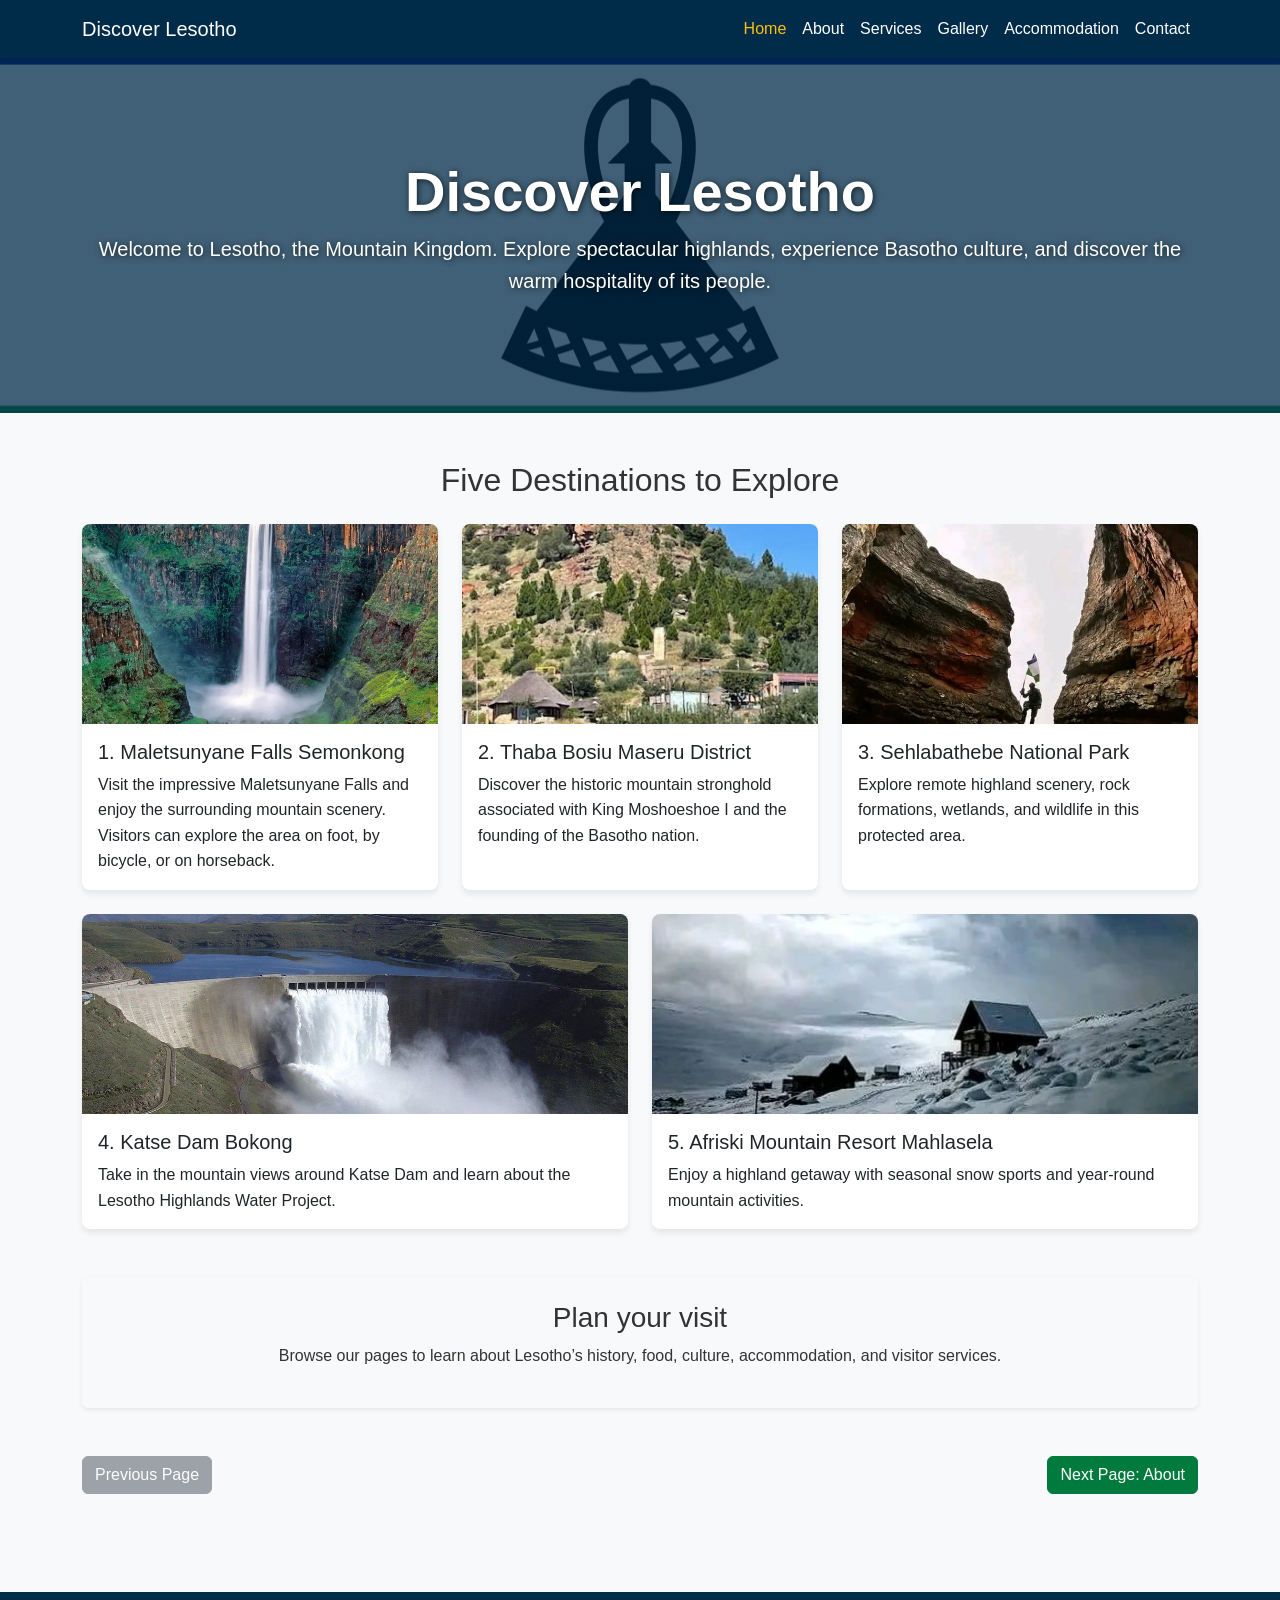
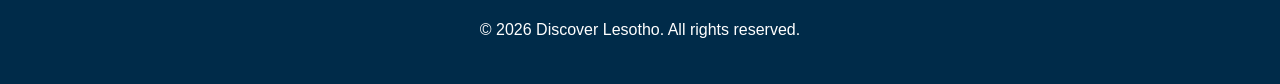
<file: index.html>
<!DOCTYPE html>
<html lang="en">
<head>
    <meta charset="UTF-8">
    <meta name="viewport" content="width=device-width, initial-scale=1.0">
    <title>Discover Lesotho - Home</title>
    <link href="https://cdn.jsdelivr.net/npm/bootstrap@5.3.0/dist/css/bootstrap.min.css" rel="stylesheet">
    <link rel="stylesheet" href="style.css">
</head>
<body>
    <header>
        <nav class="navbar navbar-expand-lg navbar-dark">
            <div class="container">
                <a class="navbar-brand" href="index.html">Discover Lesotho</a>
                <button class="navbar-toggler" type="button" data-bs-toggle="collapse" data-bs-target="#navbarNav">
                    <span class="navbar-toggler-icon"></span>
                </button>
                <div class="collapse navbar-collapse" id="navbarNav">
                    <ul class="navbar-nav ms-auto">
                        <li class="nav-item"><a class="nav-link active" href="index.html">Home</a></li>
                        <li class="nav-item"><a class="nav-link" href="about.html">About</a></li>
                        <li class="nav-item"><a class="nav-link" href="services.html">Services</a></li>
                        <li class="nav-item"><a class="nav-link" href="gallery.html">Gallery</a></li>
                        <li class="nav-item"><a class="nav-link" href="accommodation.html">Accommodation</a></li>
                        <li class="nav-item"><a class="nav-link" href="contact.html">Contact</a></li>
                    </ul>
                </div>
            </div>
        </nav>
    </header>

    <main>
        <section class="hero-section text-center">
            <div class="container">
                <h1 class="display-4 fw-bold">Discover Lesotho</h1>
                <p class="lead">Welcome to Lesotho, the Mountain Kingdom. Explore spectacular highlands, experience Basotho culture, and discover the warm hospitality of its people.</p>
            </div>
        </section>

        <div class="container my-5">
            <h2 class="text-center mb-4">Five Destinations to Explore</h2>
            <div class="row g-4">
                <div class="col-md-4">
                    <div class="card h-100">
                        <img src="maletsunyane.jpg" class="card-img-top" alt="Maletsunyane Falls">
                        <div class="card-body">
                            <h5 class="card-title">1. Maletsunyane Falls  Semonkong</h5>
                            <p class="card-text">Visit the impressive Maletsunyane Falls and enjoy the surrounding mountain scenery. Visitors can explore the area on foot, by bicycle, or on horseback.</p>
                        </div>
                    </div>
                </div>
                <div class="col-md-4">
                    <div class="card h-100">
                        <img src="thaba bosiu.jpg" class="card-img-top" alt="Thaba Bosiu">
                        <div class="card-body">
                            <h5 class="card-title">2. Thaba Bosiu Maseru District</h5>
                            <p class="card-text">Discover the historic mountain stronghold associated with King Moshoeshoe I and the founding of the Basotho nation.</p>
                        </div>
                    </div>
                </div>
                <div class="col-md-4">
                    <div class="card h-100">
                        <img src="sehlabathebe.jpeg" class="card-img-top" alt="Sehlabathebe National Park">
                        <div class="card-body">
                            <h5 class="card-title">3. Sehlabathebe National Park</h5>
                            <p class="card-text">Explore remote highland scenery, rock formations, wetlands, and wildlife in this protected area.</p>
                        </div>
                    </div>
                </div>
                <div class="col-md-6">
                    <div class="card h-100">
                        <img src="katse-dam.jpg" class="card-img-top" alt="Katse Dam">
                        <div class="card-body">
                            <h5 class="card-title">4. Katse Dam  Bokong</h5>
                            <p class="card-text">Take in the mountain views around Katse Dam and learn about the Lesotho Highlands Water Project.</p>
                        </div>
                    </div>
                </div>
                <div class="col-md-6">
                    <div class="card h-100">
                        <img src="afriski mountain resort.jpeg" class="card-img-top" alt="Afriski Mountain Resort">
                        <div class="card-body">
                            <h5 class="card-title">5. Afriski Mountain Resort Mahlasela</h5>
                            <p class="card-text">Enjoy a highland getaway with seasonal snow sports and year-round mountain activities.</p>
                        </div>
                    </div>
                </div>
            </div>

            <div class="mt-5 p-4 bg-light rounded text-center shadow-sm">
                <h3>Plan your visit</h3>
                <p>Browse our pages to learn about Lesotho’s history, food, culture, accommodation, and visitor services.</p>
            </div>

       
            <div class="d-flex justify-content-between mt-5">
                <button class="btn btn-secondary" disabled>Previous Page</button>
                <a href="about.html" class="btn btn-primary">Next Page: About</a>
            </div>
        </div>
    </main>

    <footer>
        <p>&copy; 2026 Discover Lesotho. All rights reserved.</p>
    </footer>

    <script src="https://cdn.jsdelivr.net/npm/bootstrap@5.3.0/dist/js/bootstrap.bundle.min.js"></script>
    <script src="script.js"></script>
</body>
</html>
</file>
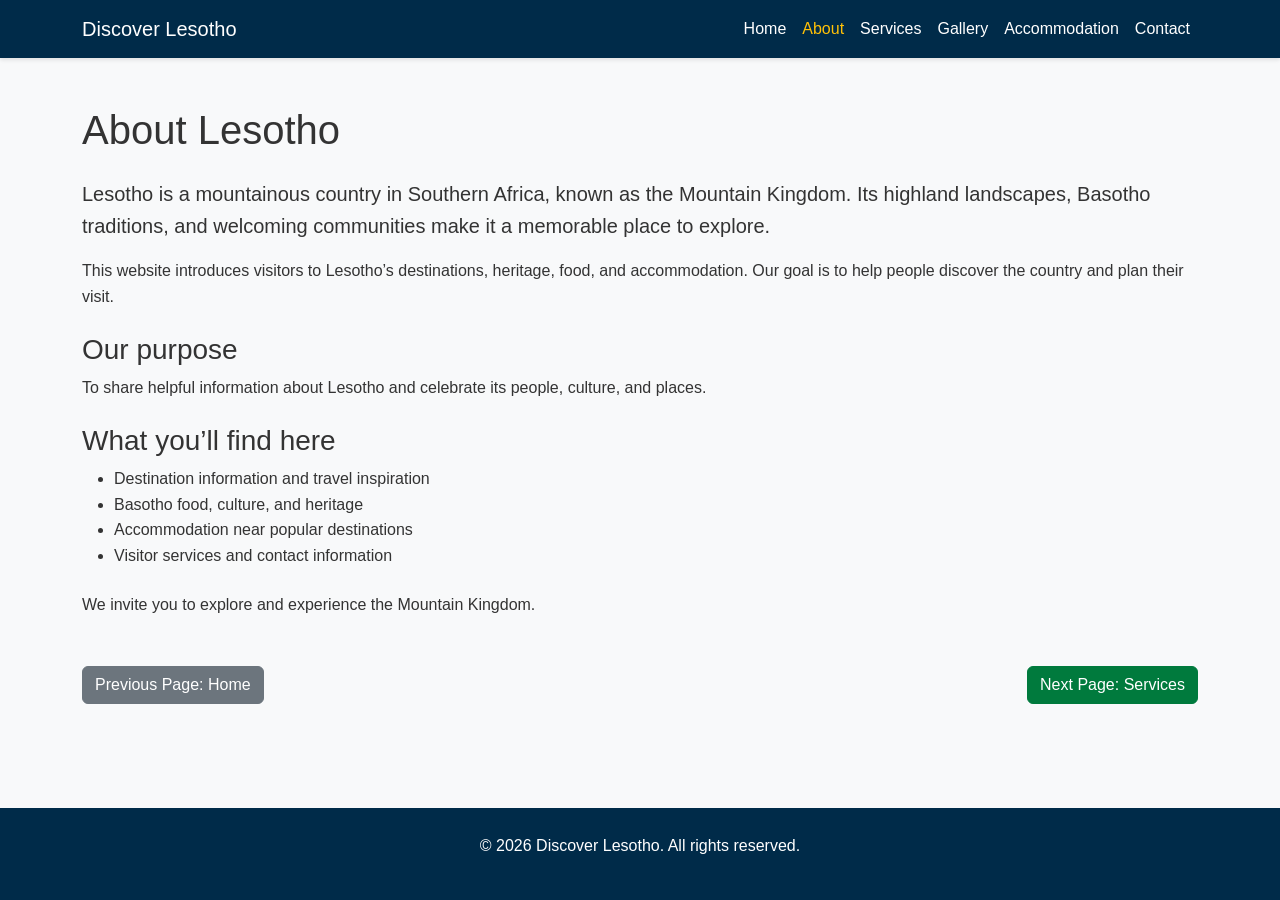
<file: about.html>
<!DOCTYPE html>
<html lang="en">
<head>
    <meta charset="UTF-8">
    <meta name="viewport" content="width=device-width, initial-scale=1.0">
    <title>Discover Lesotho - About</title>
    <link href="https://cdn.jsdelivr.net/npm/bootstrap@5.3.0/dist/css/bootstrap.min.css" rel="stylesheet">
    <link rel="stylesheet" href="style.css">
</head>
<body>
    <header>
        <nav class="navbar navbar-expand-lg navbar-dark">
            <div class="container">
                <a class="navbar-brand" href="index.html">Discover Lesotho</a>
                <button class="navbar-toggler" type="button" data-bs-toggle="collapse" data-bs-target="#navbarNav">
                    <span class="navbar-toggler-icon"></span>
                </button>
                <div class="collapse navbar-collapse" id="navbarNav">
                    <ul class="navbar-nav ms-auto">
                        <li class="nav-item"><a class="nav-link" href="index.html">Home</a></li>
                        <li class="nav-item"><a class="nav-link active" href="about.html">About</a></li>
                        <li class="nav-item"><a class="nav-link" href="services.html">Services</a></li>
                        <li class="nav-item"><a class="nav-link" href="gallery.html">Gallery</a></li>
                        <li class="nav-item"><a class="nav-link" href="accommodation.html">Accommodation</a></li>
                        <li class="nav-item"><a class="nav-link" href="contact.html">Contact</a></li>
                    </ul>
                </div>
            </div>
        </nav>
    </header>

    <main class="container my-5">
        <h1 class="mb-4">About Lesotho</h1>
        <p class="lead">Lesotho is a mountainous country in Southern Africa, known as the Mountain Kingdom. Its highland landscapes, Basotho traditions, and welcoming communities make it a memorable place to explore.</p>
        
        <p>This website introduces visitors to Lesotho’s destinations, heritage, food, and accommodation. Our goal is to help people discover the country and plan their visit.</p>

        <h3 class="mt-4">Our purpose</h3>
        <p>To share helpful information about Lesotho and celebrate its people, culture, and places.</p>

        <h3 class="mt-4">What you’ll find here</h3>
        <ul>
            <li>Destination information and travel inspiration</li>
            <li>Basotho food, culture, and heritage</li>
            <li>Accommodation near popular destinations</li>
            <li>Visitor services and contact information</li>
        </ul>

        <p class="mt-4">We invite you to explore and experience the Mountain Kingdom.</p>

        <div class="d-flex justify-content-between mt-5">
            <a href="index.html" class="btn btn-secondary">Previous Page: Home</a>
            <a href="services.html" class="btn btn-primary">Next Page: Services</a>
        </div>
    </main>

    <footer>
        <p>&copy; 2026 Discover Lesotho. All rights reserved.</p>
    </footer>

    <script src="https://cdn.jsdelivr.net/npm/bootstrap@5.3.0/dist/js/bootstrap.bundle.min.js"></script>
    <script src="script.js"></script>
</body>
</html>
</file>
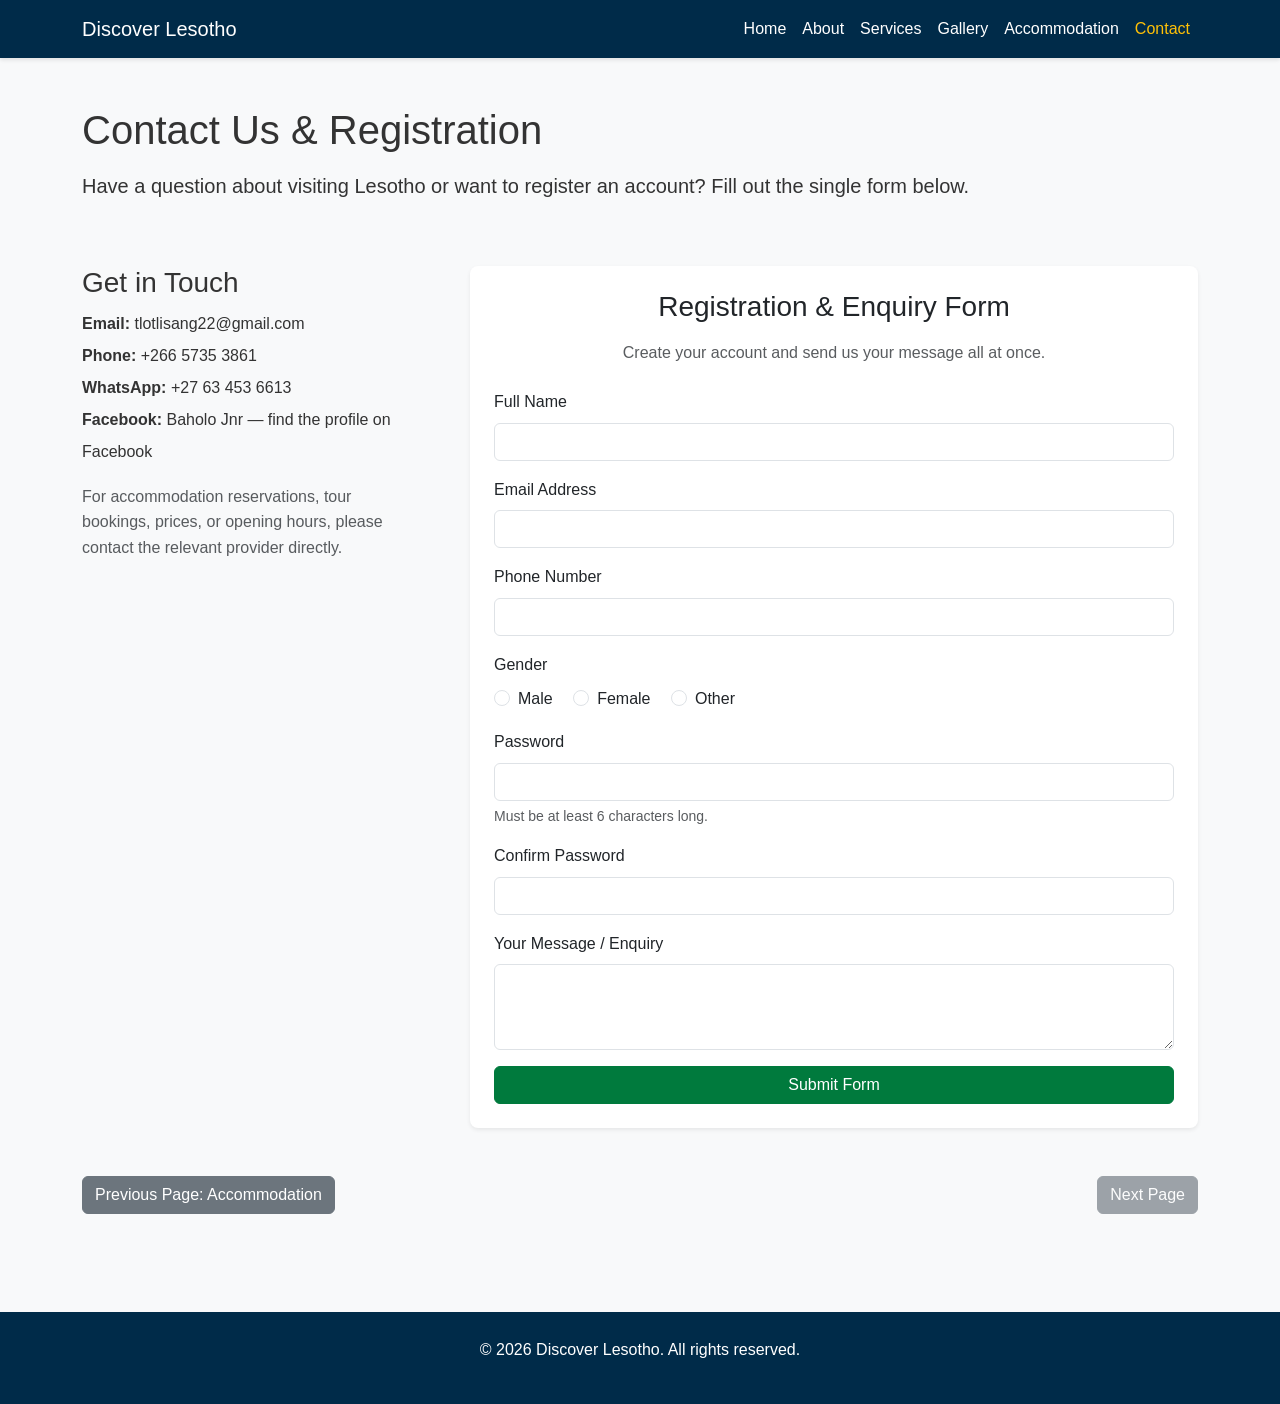
<file: contact.html>
<!DOCTYPE html>
<html lang="en">
<head>
    <meta charset="UTF-8">
    <meta name="viewport" content="width=device-width, initial-scale=1.0">
    <title>Discover Lesotho  Contact & Registration</title>
    
    <link href="https://cdn.jsdelivr.net/npm/bootstrap@5.3.0/dist/css/bootstrap.min.css" rel="stylesheet">
    
    <link rel="stylesheet" href="style.css">
</head>
<body>
    <header>
        <nav class="navbar navbar-expand-lg navbar-dark">
            <div class="container">
                <a class="navbar-brand" href="index.html">Discover Lesotho</a>
                <button class="navbar-toggler" type="button" data-bs-toggle="collapse" data-bs-target="#navbarNav">
                    <span class="navbar-toggler-icon"></span>
                </button>
                <div class="collapse navbar-collapse" id="navbarNav">
                    <ul class="navbar-nav ms-auto">
                        <li class="nav-item"><a class="nav-link" href="index.html">Home</a></li>
                        <li class="nav-item"><a class="nav-link" href="about.html">About</a></li>
                        <li class="nav-item"><a class="nav-link" href="services.html">Services</a></li>
                        <li class="nav-item"><a class="nav-link" href="gallery.html">Gallery</a></li>
                        <li class="nav-item"><a class="nav-link" href="accommodation.html">Accommodation</a></li>
                        <li class="nav-item"><a class="nav-link active" href="contact.html">Contact</a></li>
                    </ul>
                </div>
            </div>
        </nav>
    </header>

    <main class="container my-5">
        <h1 class="mb-3">Contact Us & Registration</h1>
        <p class="lead">Have a question about visiting Lesotho or want to register an account? Fill out the single form below.</p>

        <div class="row g-5 my-3">
    
            <div class="col-md-4">
                <h3>Get in Touch</h3>
                <ul class="list-unstyled lh-lg">
                    <li><strong>Email:</strong> tlotlisang22@gmail.com</li>
                    <li><strong>Phone:</strong> +266 5735 3861</li>
                    <li><strong>WhatsApp:</strong> +27 63 453 6613</li>
                    <li><strong>Facebook:</strong> Baholo Jnr — find the profile on Facebook</li>
                </ul>
                <p class="text-muted mt-3">For accommodation reservations, tour bookings, prices, or opening hours, please contact the relevant provider directly.</p>
            </div>

    
            <div class="col-md-8">
                <div class="card p-4 shadow-sm">
                    <h3 class="mb-3 text-center">Registration & Enquiry Form</h3>
                    <p class="text-muted text-center mb-4">Create your account and send us your message all at once.</p>
                    
                    <form id="combinedForm">
                        <div class="mb-3">
                            <label for="fullName" class="form-label">Full Name</label>
                            <input type="text" class="form-control" id="fullName" required>
                        </div>
                        <div class="mb-3">
                            <label for="email" class="form-label">Email Address</label>
                            <input type="email" class="form-control" id="email" required>
                        </div>
                        <div class="mb-3">
                            <label for="phone" class="form-label">Phone Number</label>
                            <input type="tel" class="form-control" id="phone" required>
                        </div>
                        <div class="mb-3">
                            <label class="form-label d-block">Gender</label>
                            <div class="form-check form-check-inline">
                                <input class="form-check-input" type="radio" name="gender" id="genderMale" value="Male" required>
                                <label class="form-check-label" for="genderMale">Male</label>
                            </div>
                            <div class="form-check form-check-inline">
                                <input class="form-check-input" type="radio" name="gender" id="genderFemale" value="Female">
                                <label class="form-check-label" for="genderFemale">Female</label>
                            </div>
                            <div class="form-check form-check-inline">
                                <input class="form-check-input" type="radio" name="gender" id="genderOther" value="Other">
                                <label class="form-check-label" for="genderOther">Other</label>
                            </div>
                        </div>
                        <div class="mb-3">
                            <label for="password" class="form-label">Password</label>
                            <input type="password" class="form-control" id="password" minlength="6" required>
                            <div class="form-text">Must be at least 6 characters long.</div>
                        </div>
                        <div class="mb-3">
                            <label for="confirmPassword" class="form-label">Confirm Password</label>
                            <input type="password" class="form-control" id="confirmPassword" minlength="6" required>
                        </div>
                        <div class="mb-3">
                            <label for="message" class="form-label">Your Message / Enquiry</label>
                            <textarea class="form-control" id="message" rows="3" required></textarea>
                        </div>
                        <button type="submit" class="btn btn-primary w-100">Submit Form</button>
                    </form>
                </div>
            </div>
        </div>

    
        <div class="d-flex justify-content-between mt-5">
            <a href="accommodation.html" class="btn btn-secondary">Previous Page: Accommodation</a>
            <button class="btn btn-secondary" disabled>Next Page</button>
        </div>
    </main>

    
    <footer>
        <p>&copy; 2026 Discover Lesotho. All rights reserved.</p>
    </footer>

    <!-- Bootstrap 5 JS Bundle -->
    <script src="https://cdn.jsdelivr.net/npm/bootstrap@5.3.0/dist/js/bootstrap.bundle.min.js"></script>
    <script src="script.js"></script>
</body>
</html>
</file>
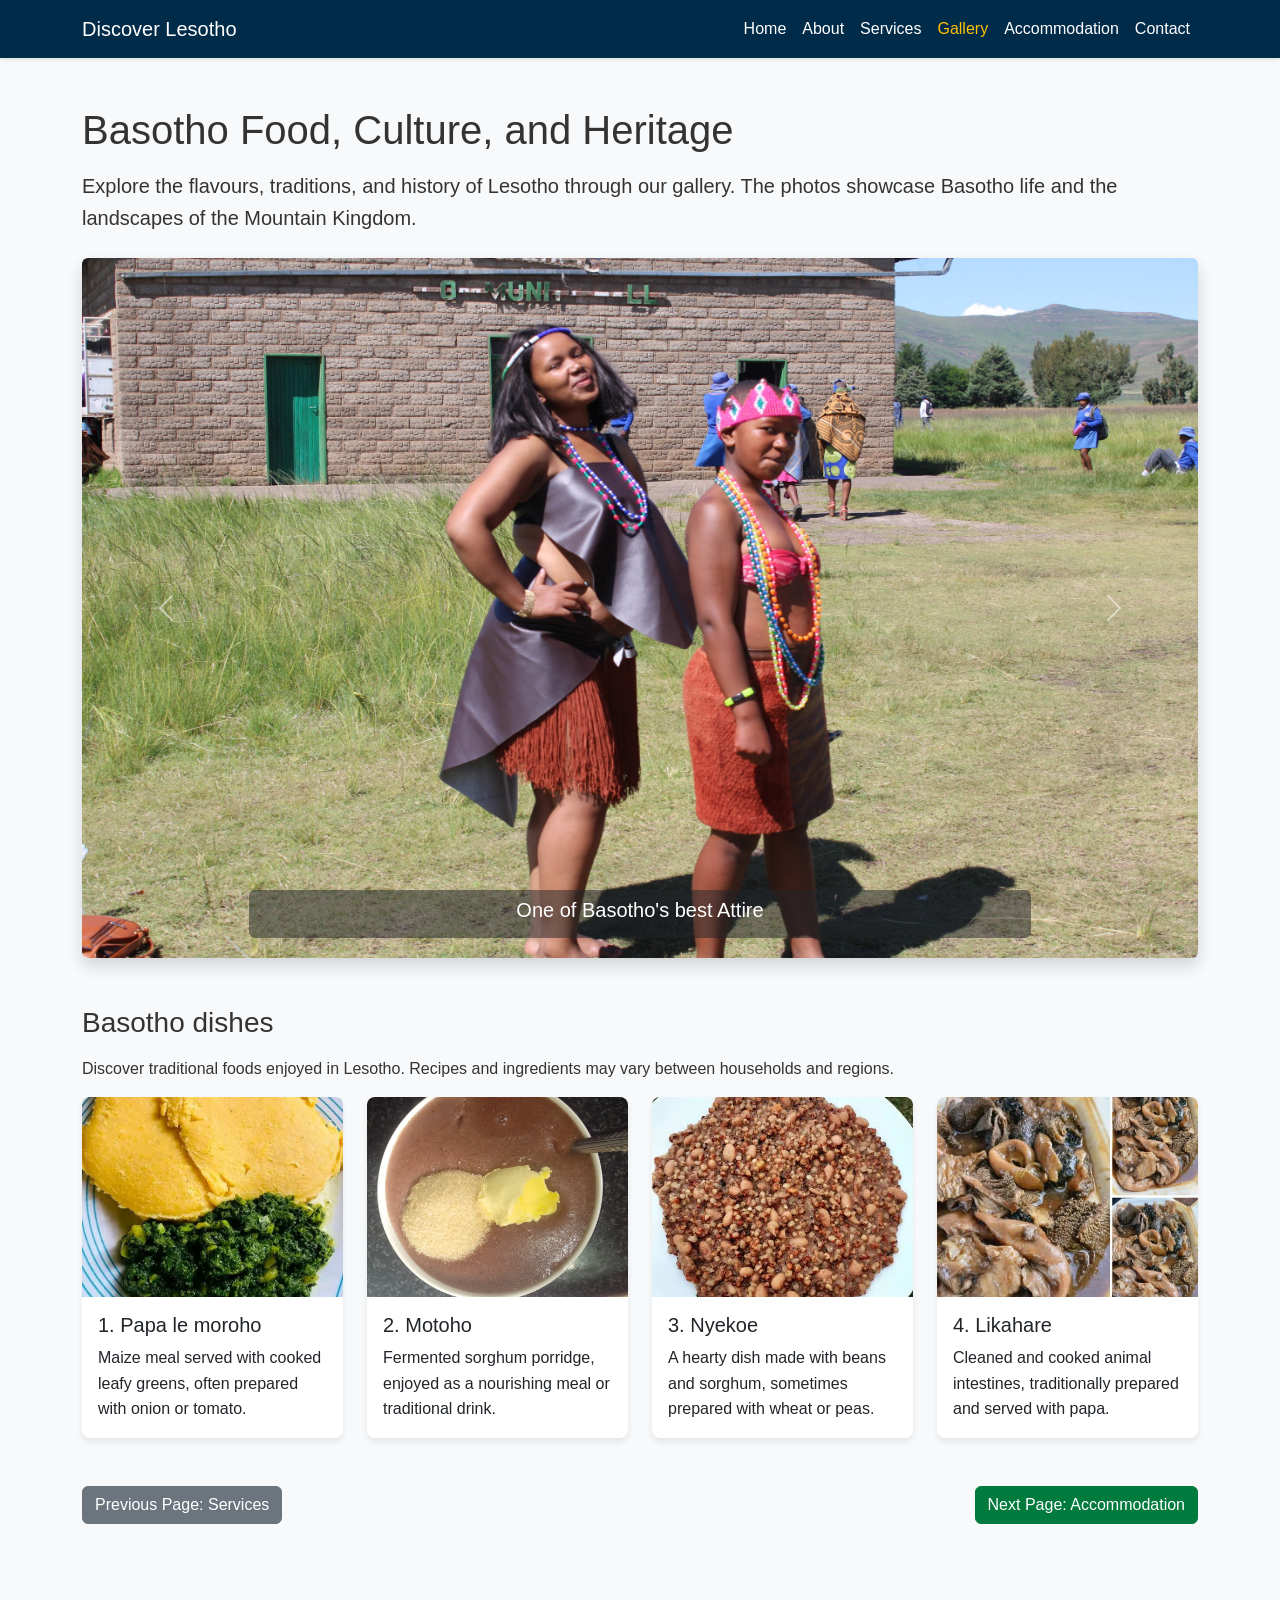
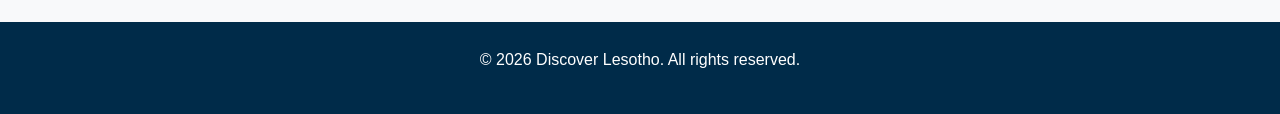
<file: gallery.html>
<!DOCTYPE html>
<html lang="en">
<head>
    <meta charset="UTF-8">
    <meta name="viewport" content="width=device-width, initial-scale=1.0">
    <title>Discover Lesotho - Gallery</title>
    
    <link href="https://cdn.jsdelivr.net/npm/bootstrap@5.3.0/dist/css/bootstrap.min.css" rel="stylesheet">

    <link rel="stylesheet" href="style.css">
</head>
<body>
    <header>
        <nav class="navbar navbar-expand-lg navbar-dark">
            <div class="container">
                <a class="navbar-brand" href="index.html">Discover Lesotho</a>
                <button class="navbar-toggler" type="button" data-bs-toggle="collapse" data-bs-target="#navbarNav">
                    <span class="navbar-toggler-icon"></span>
                </button>
                <div class="collapse navbar-collapse" id="navbarNav">
                    <ul class="navbar-nav ms-auto">
                        <li class="nav-item"><a class="nav-link" href="index.html">Home</a></li>
                        <li class="nav-item"><a class="nav-link" href="about.html">About</a></li>
                        <li class="nav-item"><a class="nav-link" href="services.html">Services</a></li>
                        <li class="nav-item"><a class="nav-link active" href="gallery.html">Gallery</a></li>
                        <li class="nav-item"><a class="nav-link" href="accommodation.html">Accommodation</a></li>
                        <li class="nav-item"><a class="nav-link" href="contact.html">Contact</a></li>
                    </ul>
                </div>
            </div>
        </nav>
    </header>

    <main class="container my-5">
        <h1 class="mb-3">Basotho Food, Culture, and Heritage</h1>
        <p class="lead">Explore the flavours, traditions, and history of Lesotho through our gallery. The photos showcase Basotho life and the landscapes of the Mountain Kingdom.</p>

        
        <div id="galleryCarousel" class="carousel slide my-4 shadow rounded overflow-hidden" data-bs-ride="carousel">
            <div class="carousel-inner">
                <div class="carousel-item active">
                    <img width="600" height="700" src="Picture-3-scaled.jpg" class="d-block w-100" alt="Heritage site">
                    <div class="carousel-caption d-none d-md-block bg-dark bg-opacity-50 rounded p-2">
                        <h5>One of Basotho's best Attire</h5>
                    </div>
                </div>
                <div class="carousel-item">
                    <img width="600" height="700" src="basotho blankets" class="d-block w-100" alt="Basotho blankets">
                    <div class="carousel-caption d-none d-md-block bg-dark bg-opacity-50 rounded p-2">
                        <h5>Basotho blankets worn for warmth and cultural expression</h5>
                    </div>
                </div>
                <div class="carousel-item">
                    <img width="600" height="700" src="Lisebelisoa-Tsa-Lapeng-Tsa-Basotho-Sesotho-Chart.jpg" class="d-block w-100" alt="Community celebration">
                    <div class="carousel-caption d-none d-md-block bg-dark bg-opacity-50 rounded p-2">
                        <h5>Basotho traditional products</h5>
                    </div>
                </div>
            </div>
            <button class="carousel-control-prev" type="button" data-bs-target="#galleryCarousel" data-bs-slide="prev">
                <span class="carousel-control-prev-icon"></span>
            </button>
            <button class="carousel-control-next" type="button" data-bs-target="#galleryCarousel" data-bs-slide="next">
                <span class="carousel-control-next-icon"></span>
            </button>
        </div>

        
        <h3 class="mt-5 mb-3">Basotho dishes</h3>
        <p>Discover traditional foods enjoyed in Lesotho. Recipes and ingredients may vary between households and regions.</p>
        
        <div class="row g-4 mb-5">
            <div class="col-md-6 col-lg-3">
                <div class="card h-100">
                    <img src="papa le moroho.jpg" class="card-img-top" alt="Papa le moroho">
                    <div class="card-body">
                        <h5 class="card-title">1. Papa le moroho</h5>
                        <p class="card-text">Maize meal served with cooked leafy greens, often prepared with onion or tomato.</p>
                    </div>
                </div>
            </div>
            <div class="col-md-6 col-lg-3">
                <div class="card h-100">
                    <img src="motoho.jpg" class="card-img-top" alt="Motoho">
                    <div class="card-body">
                        <h5 class="card-title">2. Motoho</h5>
                        <p class="card-text">Fermented sorghum porridge, enjoyed as a nourishing meal or traditional drink.</p>
                    </div>
                </div>
            </div>
            <div class="col-md-6 col-lg-3">
                <div class="card h-100">
                    <img src="nyekoe.jpg" class="card-img-top" alt="Nyekoe">
                    <div class="card-body">
                        <h5 class="card-title">3. Nyekoe</h5>
                        <p class="card-text">A hearty dish made with beans and sorghum, sometimes prepared with wheat or peas.</p>
                    </div>
                </div>
            </div>
            <div class="col-md-6 col-lg-3">
                <div class="card h-100">
                    <img src="likahare.jpg" class="card-img-top" alt="Likahare">
                    <div class="card-body">
                        <h5 class="card-title">4. Likahare</h5>
                        <p class="card-text">Cleaned and cooked animal intestines, traditionally prepared and served with papa.</p>
                    </div>
                </div>
            </div>
        </div>

        
           <div class="d-flex justify-content-between mt-5">
            <a href="services.html" class="btn btn-secondary">Previous Page: Services</a>
            <a href="accommodation.html" class="btn btn-primary">Next Page: Accommodation</a>
        </div>
    </main>

    
    <footer>
        <p>&copy; 2026 Discover Lesotho. All rights reserved.</p>
    </footer>

    
    <script src="https://cdn.jsdelivr.net/npm/bootstrap@5.3.0/dist/js/bootstrap.bundle.min.js"></script>
    <script src="script.js"></script>
</body>
</html>
</file>
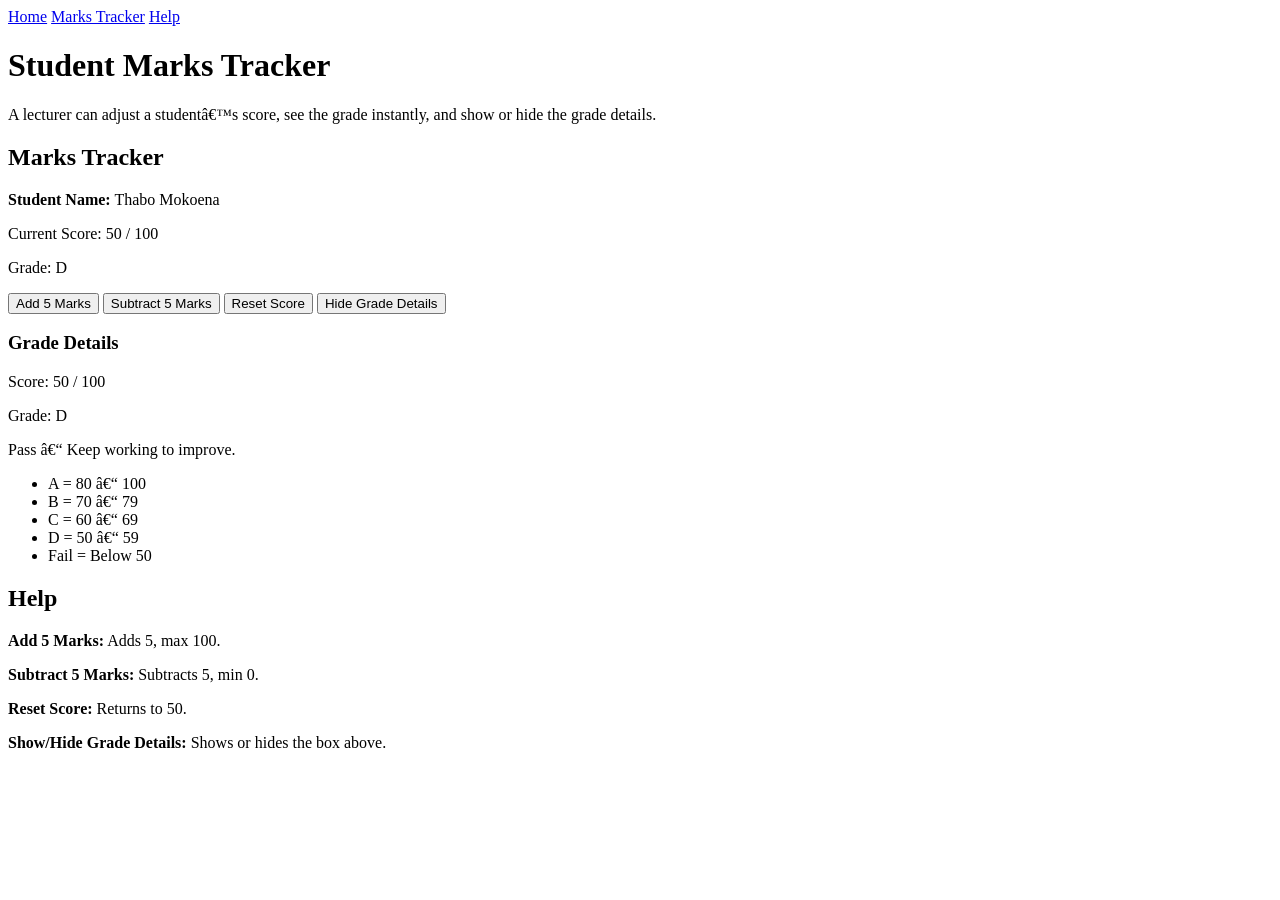
<file: indexx.html>
<!DOCTYPE html>
<html lang=”en”>
<head>
  <meta charset=”UTF-8”>
  <meta name=”viewport” content=”width=device-width, initial-scale=1.0”>
  <title>Student Marks Tracker</title>
  <link rel=”stylesheet” href=”styles.css”>
</head>
<body>
  <nav>
    <a href=”#home”>Home</a>
    <a href=”#tracker”>Marks Tracker</a>
    <a href=”#help”>Help</a>
  </nav>

  <header id=”home”>
    <h1>Student Marks Tracker</h1>
    <p>A lecturer can adjust a student’s score, see the grade instantly, and show or hide the grade details.</p>
  </header>

  <main>
    <section id=”tracker”>
      <h2>Marks Tracker</h2>
      <p><strong>Student Name:</strong> <span id=”studentName”>Thabo Mokoena</span></p>
      <div class=”score-box”>
        <p>Current Score: <span id=”score”>50</span> / 100</p>
        <p>Grade: <span id=”grade”>D</span></p>
      </div>
      <div class=”buttons”>
        <button id=”addBtn”>Add 5 Marks</button>
        <button id=”subtractBtn”>Subtract 5 Marks</button>
        <button id=”resetBtn”>Reset Score</button>
        <button id=”toggleBtn”>Hide Grade Details</button>
      </div>
      <div id=”gradeDetails”>
        <h3>Grade Details</h3>
        <p>Score: <span id=”detailScore”>50</span> / 100</p>
        <p>Grade: <span id=”detailGrade”>D</span></p>
        <p id=”gradeMessage”>Pass – Keep working to improve.</p>
        <ul>
          <li>A = 80 – 100</li>
          <li>B = 70 – 79</li>
          <li>C = 60 – 69</li>
          <li>D = 50 – 59</li>
          <li>Fail = Below 50</li>
        </ul>
      </div>
    </section>

    <section id=”help”>
      <h2>Help</h2>
      <p><strong>Add 5 Marks:</strong> Adds 5, max 100.</p>
      <p><strong>Subtract 5 Marks:</strong> Subtracts 5, min 0.</p>
      <p><strong>Reset Score:</strong> Returns to 50.</p>
      <p><strong>Show/Hide Grade Details:</strong> Shows or hides the box above.</p>
    </section>
  </main>

  <script>
    Let score = 50;
    Const scoreEl = document.getElementById(“score”);
    Const gradeEl = document.getElementById(“grade”);
    Const detailScoreEl = document.getElementById(“detailScore”);
    Const detailGradeEl = document.getElementById(“detailGrade”);
    Const gradeMessageEl = document.getElementById(“gradeMessage”);
    Const gradeDetailsEl = document.getElementById(“gradeDetails”);
    Const toggleBtn = document.getElementById(“toggleBtn”);

    Function getGrade(s) {
      If (s >= 80) return “A”;
      If (s >= 70) return “B”;
      If (s >= 60) return “C”;
      If (s >= 50) return “D”;
      Return “Fail”;
    }
    Function getMessage(g) {
      If (g === “A”) return “Excellent work!”;
      If (g === “B”) return “Very good – keep it up!”;
      If (g === “C”) return “Good – you can do better.”;
      If (g === “D”) return “Pass – Keep working to improve.”;
      Return “Fail – Please see your lecturer for help.”;
    }
    Function updateDisplay() {
      Const grade = getGrade(score);
      scoreEl.textContent = score;
      gradeEl.textContent = grade;
      detailScoreEl.textContent = score;
      detailGradeEl.textContent = grade;
      gradeMessageEl.textContent = getMessage(grade);
    }
    Document.getElementById(“addBtn”).addEventListener(“click”, function() {
      If (score < 100) { score = Math.min(100, score + 5); updateDisplay(); }
    });
    Document.getElementById(“subtractBtn”).addEventListener(“click”, function() {
      If (score > 0) { score = Math.max(0, score – 5); updateDisplay(); }
    });
    Document.getElementById(“resetBtn”).addEventListener(“click”, function() {
      Score = 50; updateDisplay();
    });
    toggleBtn.addEventListener(“click”, function() {
      gradeDetailsEl.classList.toggle(“hidden”);
      if (gradeDetailsEl.classList.contains(“hidden”)) {
        toggleBtn.textContent = “Show Grade Details”;
      } else {
        toggleBtn.textContent = “Hide Grade Details”;
      }
    });
    updateDisplay();
  </script>
</body>
</html>
</file>
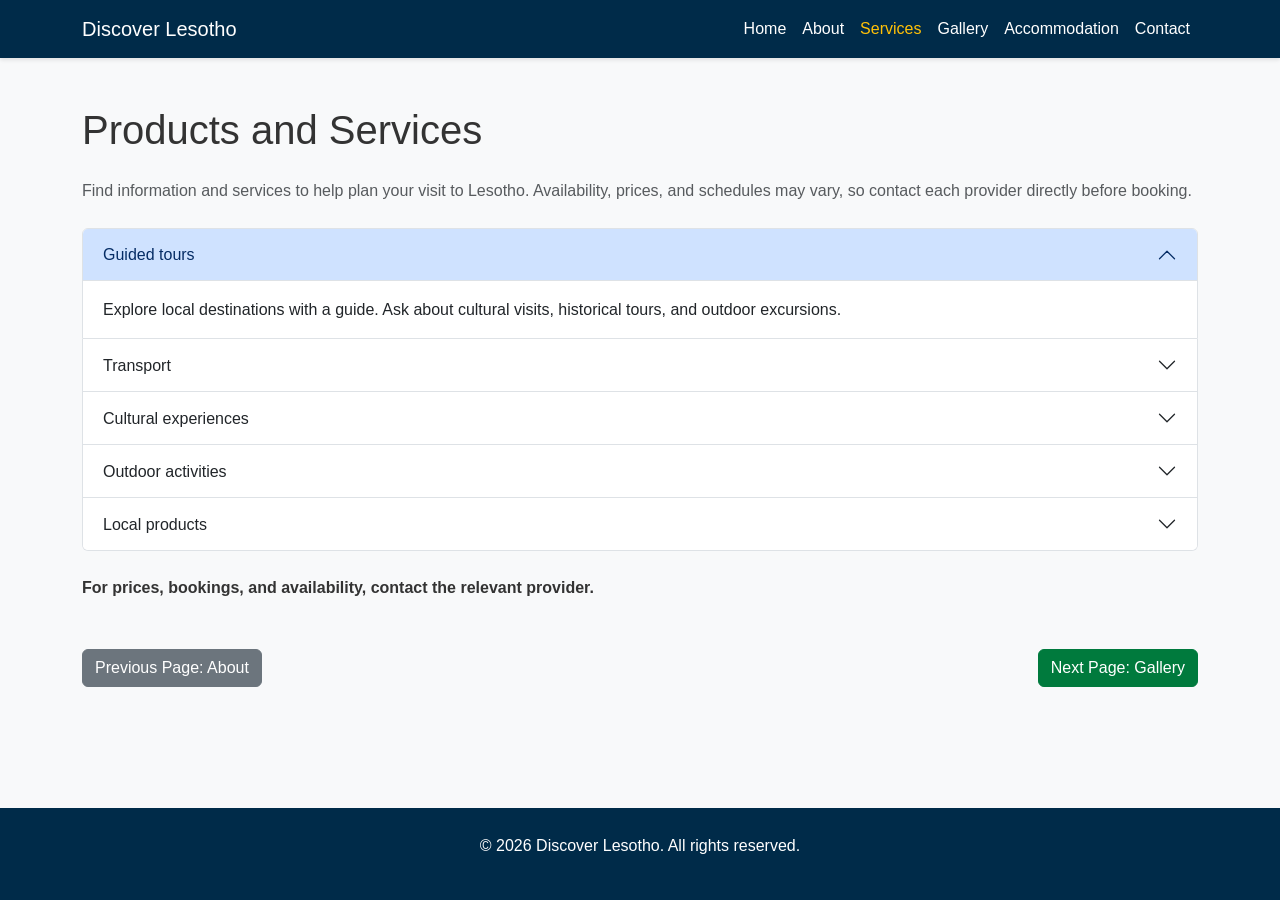
<file: services.html>
<!DOCTYPE html>
<html lang="en">
<head>
    <meta charset="UTF-8">
    <meta name="viewport" content="width=device-width, initial-scale=1.0">
    <title>Discover Lesotho - Products & Services</title>
    <link href="https://cdn.jsdelivr.net/npm/bootstrap@5.3.0/dist/css/bootstrap.min.css" rel="stylesheet">
    <link rel="stylesheet" href="style.css">
</head>
<body>
    <header>
        <nav class="navbar navbar-expand-lg navbar-dark">
            <div class="container">
                <a class="navbar-brand" href="index.html">Discover Lesotho</a>
                <button class="navbar-toggler" type="button" data-bs-toggle="collapse" data-bs-target="#navbarNav">
                    <span class="navbar-toggler-icon"></span>
                </button>
                <div class="collapse navbar-collapse" id="navbarNav">
                    <ul class="navbar-nav ms-auto">
                        <li class="nav-item"><a class="nav-link" href="index.html">Home</a></li>
                        <li class="nav-item"><a class="nav-link" href="about.html">About</a></li>
                        <li class="nav-item"><a class="nav-link active" href="services.html">Services</a></li>
                        <li class="nav-item"><a class="nav-link" href="gallery.html">Gallery</a></li>
                        <li class="nav-item"><a class="nav-link" href="accommodation.html">Accommodation</a></li>
                        <li class="nav-item"><a class="nav-link" href="contact.html">Contact</a></li>
                    </ul>
                </div>
            </div>
        </nav>
    </header>

    <main class="container my-5">
        <h1 class="mb-4">Products and Services</h1>
        <p class="text-muted">Find information and services to help plan your visit to Lesotho. Availability, prices, and schedules may vary, so contact each provider directly before booking.</p>

        <div class="accordion my-4" id="servicesAccordion">
            <div class="accordion-item">
                <h2 class="accordion-header" id="headingOne">
                    <button class="accordion-button" type="button" data-bs-toggle="collapse" data-bs-target="#collapseOne">
                        Guided tours
                    </button>
                </h2>
                <div id="collapseOne" class="accordion-collapse collapse show" data-bs-parent="#servicesAccordion">
                    <div class="accordion-body">
                        Explore local destinations with a guide. Ask about cultural visits, historical tours, and outdoor excursions.
                    </div>
                </div>
            </div>
            <div class="accordion-item">
                <h2 class="accordion-header" id="headingTwo">
                    <button class="accordion-button collapsed" type="button" data-bs-toggle="collapse" data-bs-target="#collapseTwo">
                        Transport
                    </button>
                </h2>
                <div id="collapseTwo" class="accordion-collapse collapse" data-bs-parent="#servicesAccordion">
                    <div class="accordion-body">
                        Find transport options for travelling between towns and attractions. Confirm routes, schedules, and prices with the provider.
                    </div>
                </div>
            </div>
            <div class="accordion-item">
                <h2 class="accordion-header" id="headingThree">
                    <button class="accordion-button collapsed" type="button" data-bs-toggle="collapse" data-bs-target="#collapseThree">
                        Cultural experiences
                    </button>
                </h2>
                <div id="collapseThree" class="accordion-collapse collapse" data-bs-parent="#servicesAccordion">
                    <div class="accordion-body">
                        Discover Basotho traditions, crafts, music, food, and daily life through experiences offered by local people and organisations.
                    </div>
                </div>
            </div>
            <div class="accordion-item">
                <h2 class="accordion-header" id="headingFour">
                    <button class="accordion-button collapsed" type="button" data-bs-toggle="collapse" data-bs-target="#collapseFour">
                        Outdoor activities
                    </button>
                </h2>
                <div id="collapseFour" class="accordion-collapse collapse" data-bs-parent="#servicesAccordion">
                    <div class="accordion-body">
                        Explore activities such as hiking, horse riding, mountain biking, and seasonal snow sports. Check local conditions and safety requirements before setting out.
                    </div>
                </div>
            </div>
            <div class="accordion-item">
                <h2 class="accordion-header" id="headingFive">
                    <button class="accordion-button collapsed" type="button" data-bs-toggle="collapse" data-bs-target="#collapseFive">
                        Local products
                    </button>
                </h2>
                <div id="collapseFive" class="accordion-collapse collapse" data-bs-parent="#servicesAccordion">
                    <div class="accordion-body">
                        Discover Basotho crafts, textiles, souvenirs, and locally made goods. Where possible, buy directly from local makers.
                    </div>
                </div>
            </div>
        </div>

        <p class="fw-bold mt-4">For prices, bookings, and availability, contact the relevant provider.</p>

        <div class="d-flex justify-content-between mt-5">
            <a href="about.html" class="btn btn-secondary">Previous Page: About</a>
            <a href="gallery.html" class="btn btn-primary">Next Page: Gallery</a>
        </div>
    </main>

    <footer>
        <p>&copy; 2026 Discover Lesotho. All rights reserved.</p>
    </footer>

    <script src="https://cdn.jsdelivr.net/npm/bootstrap@5.3.0/dist/js/bootstrap.bundle.min.js"></script>
    <script src="script.js"></script>
</body>
</html>
</file>
<file: style.css>
:root {
    --primary-color: #002B49;     
    --accent-color: #007A3D;      
       --secondary-color: #01411C;    
    --bg-light: #f8f9fa;           
    --text-dark: #333333;         
        --transition-speed: 0.3s ease; 
}

* {
    box-sizing: border-box;
}

body {
    font-family: 'Segoe UI', Tahoma, Geneva, Verdana, sans-serif;
    background-color: var(--bg-light);
    color: var(--text-dark);
    margin: 0;
    padding: 0;
    display: flex;
    flex-direction: column;
    min-height: 100vh;
    line-height: 1.6;
}

main {
    flex: 1;
}
.navbar {
    background-color: var(--primary-color) !important;
    box-shadow: 0 2px 4px rgba(0, 0, 0, 0.1);
}
.container my-5{

    background-image: url(lesotho\ flag.webp) ;
}
.navbar-brand, .nav-link {
    color: #ffffff !important;
    font-weight: 500;
    transition: color var(--transition-speed);
}

.nav-link:hover, .nav-link.active {
    color: #ffc107 !important; 
}

.hero-section {
    background: linear-gradient(rgba(0, 43, 73, 0.75), rgba(0, 43, 73, 0.75)), 
                url(Flag_of_Lesotho.svg.webp) no-repeat center center/cover;
    color: white;
    padding: 100px 20px;
    text-shadow: 1px 1px 6px rgba(0, 0, 0, 0.7);
    margin-bottom: 30px;
}

.card {
    border: none;
    border-radius: 8px;
    background-color: #ffffff;
    box-shadow: 0 4px 6px rgba(0, 0, 0, 0.08);
    transition: transform var(--transition-speed), box-shadow var(--transition-speed);
}

.card:hover {
    transform: translateY(-6px);
    box-shadow: 0 10px 20px rgba(0, 0, 0, 0.15);
}

.card-img-top {
    height: 200px;
    object-fit: cover;
    border-top-left-radius: 8px;
    border-top-right-radius: 8px;
}

.btn-primary {
    background-color: var(--accent-color);
    border-color: var(--accent-color);
    transition: background-color var(--transition-speed), border-color var(--transition-speed);
}

.btn-primary:hover {
    background-color: var(--secondary-color);
    border-color: var(--secondary-color);
}
   .table th {
    background-color: var(--primary-color);
    color: white;
}

.form-control:focus {
    border-color: var(--accent-color);
    box-shadow: 0 0 0 0.25rem rgba(0, 122, 61, 0.25);
}

footer {
    background-color: var(--primary-color);
    color: white;
    text-align: center;
    padding: 25px 0;
    margin-top: 50px;
}
</file>
